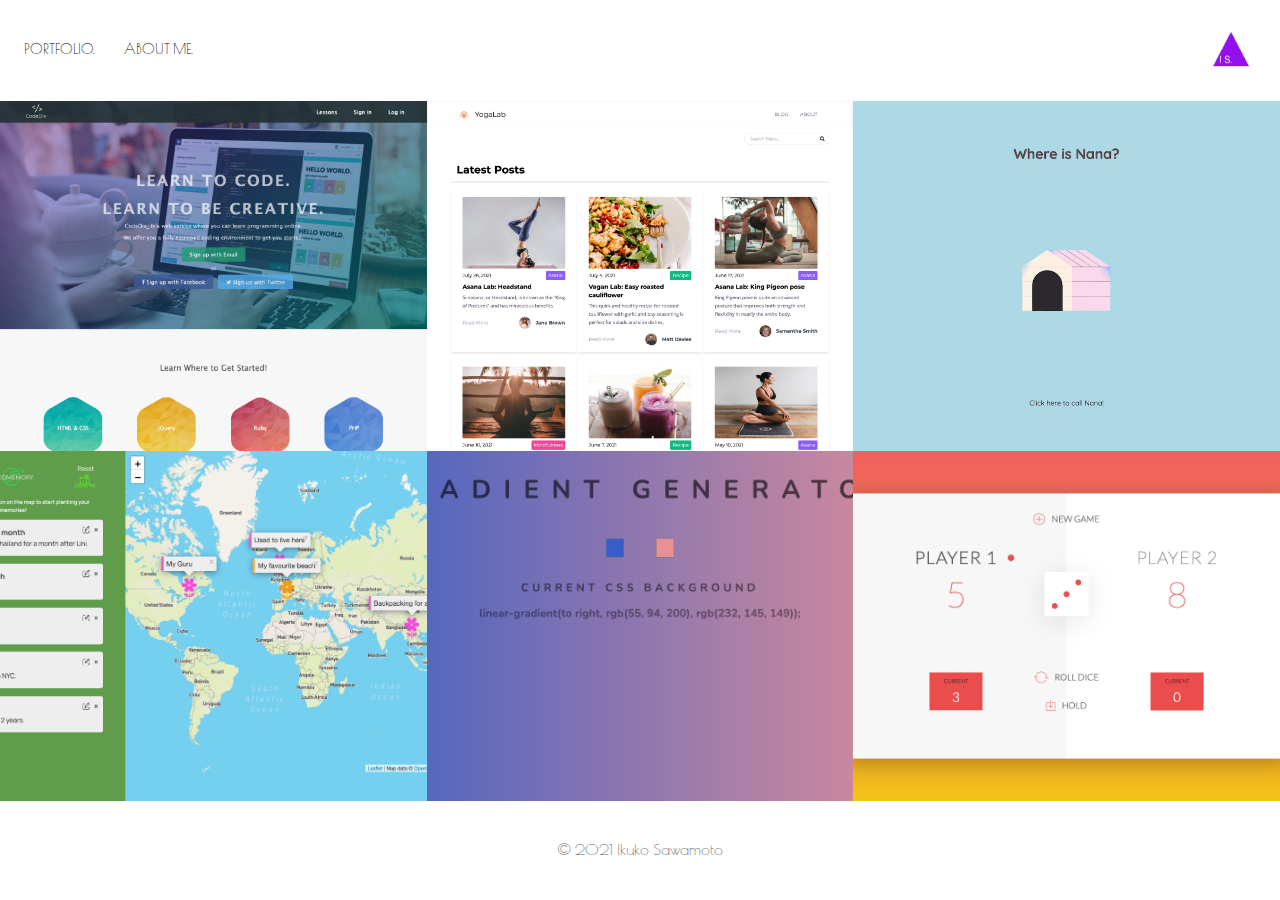
<file: index.html>
<!DOCTYPE html>
<html lang="en">
  <head>
    <meta charset="utf-8" />
    <meta http-equiv="X-UA-Compatible" content="IE=edge" />
    <meta name="viewport" content="width=device-width, initial-scale=1.0" />
    <title>Portfolio / Ikuko Sawamoto</title>
    <link rel="icon" type="image/png" href="/images/logo1.png" />
    <link rel="preconnect" href="https://fonts.googleapis.com" />
    <link rel="preconnect" href="https://fonts.gstatic.com" crossorigin />
    <link
      href="https://fonts.googleapis.com/css2?family=Poiret+One&family=Raleway&display=swap"
      rel="stylesheet"
    />
    <link rel="stylesheet" href="styles.css" />
  </head>
  <body>
    <div class="container">
      <header>
        <nav class="nav-wrapper">
          <ul class="left-side">
            <li class="nav-link-wrapper">
              <a href="index.html">Portfolio.</a>
            </li>

            <li class="nav-link-wrapper">
              <a href="about.html">About Me.</a>
            </li>
          </ul>

          <ul class="right-side">
            <li class="brand">
              <a href="./index.html">
                <img
                  class="logo"
                  src="images/logo2.png"
                  alt="company logo"
                  width="50"
                  height="50"
              /></a>
            </li>
          </ul>
        </nav>
      </header>

      <main class="content-wrapper">
        <div class="portfolio-items-wrapper">
          <div class="portfolio-item-wrapper">
            <div
              class="portfolio-img-background"
              style="background-image: url(images/image1.png)"
            >
              <div class="color-overlay"></div>
            </div>

            <div class="img-text-wrapper">
              <div class="subtitle">
                My first ever made responsive landing page for programming
                learning website
              </div>
              <div class="github">
                <a
                  class="github-link"
                  href="https://ushisha.github.io/landing-page/"
                  >Live Demo</a
                >
              </div>
            </div>
          </div>
          <div class="portfolio-item-wrapper">
            <div
              class="portfolio-img-background"
              style="background-image: url(images/image2.png)"
            >
              <div class="color-overlay"></div>
            </div>

            <div class="img-text-wrapper">
              <div class="subtitle">
                This is a blog built with Next.js and Markdown
              </div>
              <div class="github">
                <a href="https://yogalab-blog-qdeusqkux-ushisha.vercel.app/"
                  >Live Demo</a
                >
              </div>
            </div>
          </div>
          <div class="portfolio-item-wrapper">
            <div
              class="portfolio-img-background"
              style="background-image: url(images/image3.png)"
            >
              <div class="color-overlay"></div>
            </div>

            <div class="img-text-wrapper">
              <div class="subtitle">
                Small project playing with getBoundingClientRect and scrolling
                Effect
              </div>
              <div class="github">
                <a href="https://github.com/Ushisha/where-is-my-dog"
                  >Github Repo</a
                >
              </div>
            </div>
          </div>
          <div class="portfolio-item-wrapper">
            <div
              class="portfolio-img-background"
              style="background-image: url(images/image4.png)"
            >
              <div class="color-overlay"></div>
            </div>

            <div class="img-text-wrapper">
              <div class="subtitle">
                This is a project using Leflet interactive map to visualize your
                memories by logging on a map like planting flowers.
              </div>
              <div class="github">
                <a href="https://github.com/Ushisha/geomemory">Github Repo</a>
              </div>
            </div>
          </div>
          <div class="portfolio-item-wrapper">
            <div
              class="portfolio-img-background"
              style="background-image: url(images/image5.png)"
            >
              <div class="color-overlay"></div>
            </div>

            <div class="img-text-wrapper">
              <div class="subtitle">
                visual aid to choose background colors for CSS linear-gradient
              </div>
              <div class="github">
                <a href=" https://ushisha.github.io/color-picker/">Live Demo</a>
              </div>
            </div>
          </div>
          <div class="portfolio-item-wrapper">
            <div
              class="portfolio-img-background"
              style="background-image: url(images/image6.png)"
            >
              <div class="color-overlay"></div>
            </div>

            <div class="img-text-wrapper">
              <div class="subtitle">
                2 players dice game made with Javescript
              </div>
              <div class="github">
                <a href="https://github.com/Ushisha/dice-game">Github Repo</a>
              </div>
            </div>
          </div>
        </div>
      </main>
      <footer id="footer">
        <p class="copyright">&copy; 2021 Ikuko Sawamoto</p>
      </footer>
    </div>
    <script></script>
  </body>
</html>
</file>
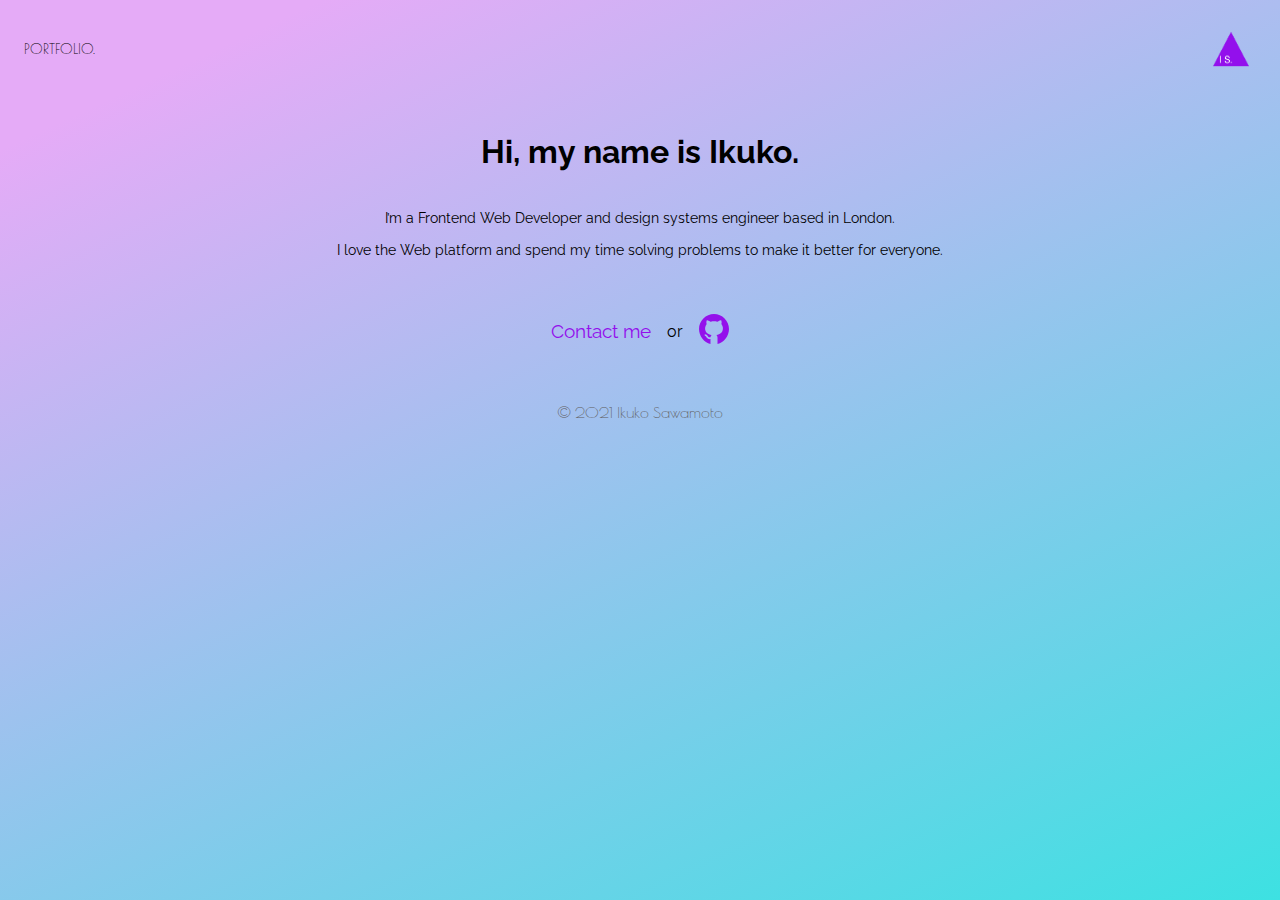
<file: about.html>
<!DOCTYPE html>
<html lang="en">
  <head>
    <meta charset="utf-8" />
    <meta http-equiv="X-UA-Compatible" content="IE=edge" />
    <meta name="viewport" content="width=device-width, initial-scale=1.0" />
    <title>About Me / Ikuko Sawamoto</title>
    <link rel="preconnect" href="https://fonts.googleapis.com" />
    <link rel="preconnect" href="https://fonts.gstatic.com" crossorigin />
    <link
      href="https://fonts.googleapis.com/css2?family=Poiret+One&family=Raleway&display=swap"
      rel="stylesheet"
    />
    <link rel="stylesheet" href="styles.css" />
  </head>
  <body class="about-page">
    <div class="container">
      <header>
        <nav class="nav-wrapper">
          <ul class="left-side">
            <li class="nav-link-wrapper">
              <a href="index.html">Portfolio.</a>
            </li>
          </ul>

          <ul class="right-side">
            <li class="brand">
              <a href="./index.html"
                ><img
                  class="logo"
                  src="images/logo2.png"
                  alt="company logo"
                  width="50"
                  height="50"
                />
              </a>
            </li>
          </ul>
        </nav>
      </header>

      <main class="content-wrapper">
        <section class="about">
          <h1 class="about-header">Hi, my name is Ikuko.</h1>
          <p class="about-text">
            I’m a Frontend Web Developer and design systems engineer based in
            London.<br />
            I love the Web platform and spend my time solving problems to make
            it better for everyone.<br />
          </p>
          <div class="contact">
            <a class="contact-link email" href="mailto:usisha.s@gmail.com"
              >Contact me</a
            >
            <span>or</span>

            <a class="contact-link github" href="https://github.com/Ushisha">
              <img class="svg" src="images/github.svg" width="30" height="30" />
            </a>
          </div>
        </section>
      </main>
      <footer id="footer">
        <p class="copyright">&copy; 2021 Ikuko Sawamoto</p>
      </footer>
    </div>
    <script></script>
  </body>
</html>
</file>
<file: styles.css>
/* Master stlye */
* {
  margin: 0;
  padding: 0;
  box-sizing: border-box;
}
.body {
  font-family: "Poiret One", cursive;
  margin: 0px;
}
/* .container {
  display: grid;
  grid-template-columns: 1fr, 1fr, 1fr;
} */
/* Nav style */
.nav-wrapper {
  font-family: "Poiret One", cursive;
  display: flex;
  justify-content: space-between;
  padding: 1.5rem;
}
li {
  list-style-type: none;
}
.left-side {
  display: flex;
  align-items: center;
}

.nav-wrapper > .left-side {
  margin-right: 20px;
  font-size: 0.9em;

  text-transform: uppercase;
}

.nav-link-wrapper {
  height: 22px;
}

.nav-link-wrapper a,
.email {
  color: black;
  text-decoration: none;
  border-bottom: 1px solid transparent;
  transition: color 0.5s;
  margin-right: 2em;
}

.nav-link-wrapper a:hover {
  border-bottom: 1px solid rgb(120, 229, 230);
  color: rgb(120, 229, 230);
  transition: 0.5s;
}

/* Portfolio styles */

.portfolio-items-wrapper {
  display: flex;
  flex-direction: column;
}

.portfolio-item-wrapper {
  position: relative;
}

.portfolio-img-background {
  height: 350px;
  width: 100%;
  background-size: cover;
  background-position: top;
  background-repeat: no-repeat;
}
.portfolio-item-wrapper:hover .color-overlay {
  background-color: hsla(0, 0%, 35%, 0.9);
  position: absolute;
  width: 100%;
  height: 100%;
  mix-blend-mode: multiply;
  transition: 1s;
}

.img-text-wrapper {
  font-family: "Raleway", sans-serif;
  position: absolute;
  top: 0;
  display: flex;
  flex-direction: column;
  justify-content: center;
  align-items: center;
  height: 100%;
  width: 100vw;
  text-align: center;
  padding-left: 100px;
  padding-right: 100px;
}
.logo-wrapper img {
  width: 50%;
  margin-bottom: 20px;
}
.subtitle,
.github a {
  text-align: center;
}

.img-text-wrapper .subtitle {
  transition: 1s;
  font-weight: 400;
  color: transparent;
}

.github a {
  text-decoration: none;
  color: transparent;
  font-size: 0.8em;
  margin-top: 1.5em;
}

.img-text-wrapper:hover .github a {
  transition: 1s;
  color: rgba(121, 227, 253, 0.89);
}
.github:hover {
  color: white;
}

.img-text-wrapper:hover .subtitle {
  transition: 1s;
  font-weight: 400;
  color: white;
  line-height: 1.5em;
}
.img-darken {
  transition: 1s;
  filter: brightness(10%);
}

#footer {
  font-family: "Poiret One", cursive;
  line-height: 2em;
  text-align: center;
  color: #5f5d5d;
  font-size: 1rem;
  margin: 2rem 0;
}

/* about page style*/

.about-page {
  height: 100vh;
  background: rgb(61, 225, 226);
  background: linear-gradient(
    335deg,
    rgba(61, 225, 226, 1) 0%,
    rgba(229, 171, 247, 1) 90%
  );
}
.about {
  font-family: "Raleway", sans-serif;
  text-align: center;
  margin: 0 auto;
  max-width: 800px;
}
.about > p {
  line-height: 2rem;
  margin-bottom: 2rem;
  font-size: 0.9em;
}
.about-header {
  margin: 1em;
  font-size: 2em;
}
.about-text {
  margin: 0 3em;
}
.contact {
  display: flex;

  justify-content: center;
  align-items: center;
}
.contact-link {
  margin: 1rem;
  color: #9310ec;
  font-size: 1.2em;
}

.contact-link:hover {
  color: #ffffff;

  transition: 0.5s;
}

.svg {
  filter: invert(13%) sepia(97%) saturate(7473%) hue-rotate(279deg)
    brightness(97%) contrast(99%);
}
.svg:hover {
  filter: invert(100%) sepia(100%) saturate(0%) hue-rotate(288deg)
    brightness(102%) contrast(102%);
  transition: 0.5s;
}
@media (min-width: 1000px) {
  .portfolio-items-wrapper {
    display: grid;
    grid-template-columns: 1fr 1fr 1fr;
  }
  .img-text-wrapper {
    width: auto;
  }
}
</file>
